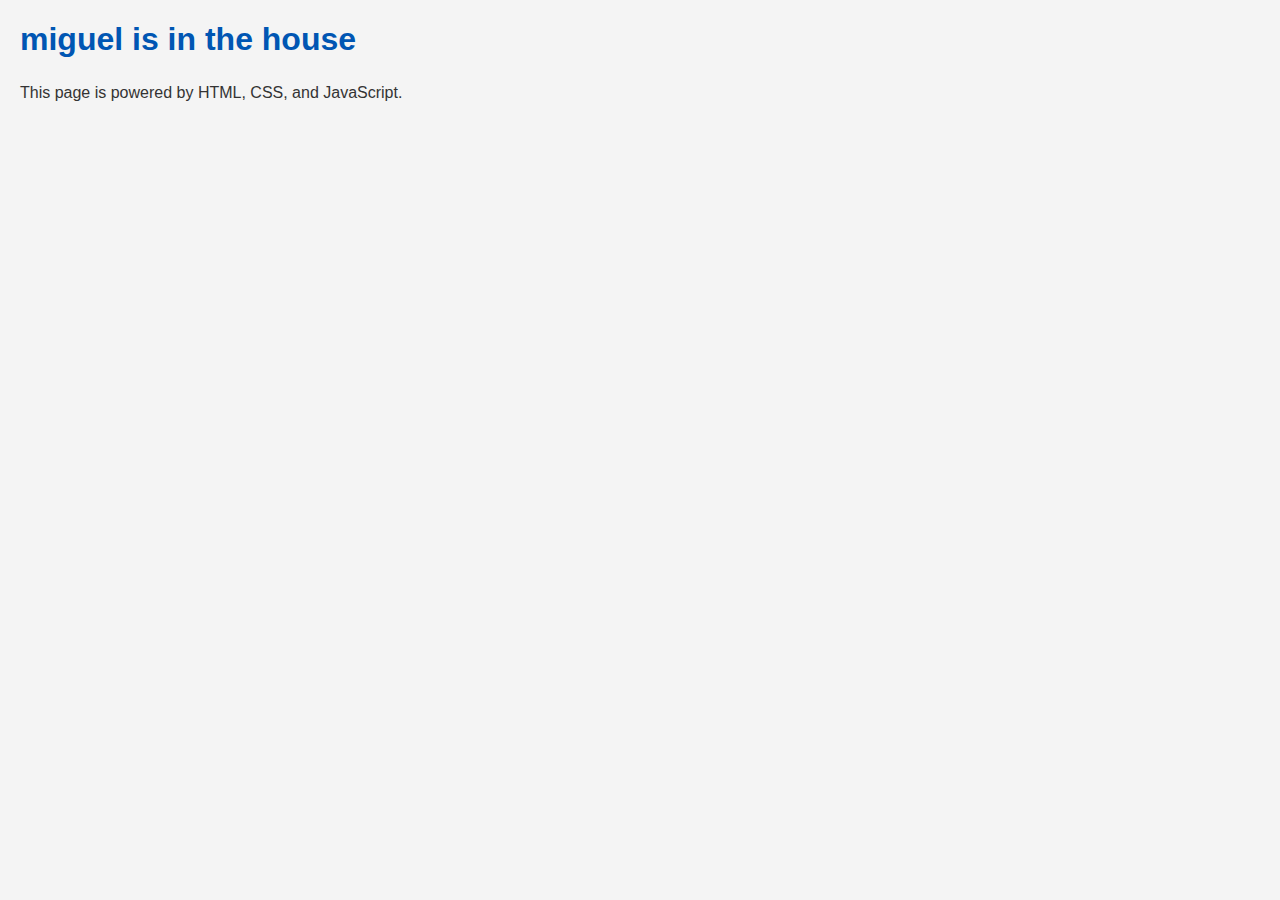
<file: w1/index.html>
<!DOCTYPE html>
<html lang="en">
<head>
    <meta charset="UTF-8">
    <meta name="viewport" content="width=device-width, initial-scale=1.0">
    <link rel="stylesheet" href="style.css">
    <script src="app.js"></script>
    <title>Document</title>
</head>
<body>
 <h1>miguel is in the house</h1>
 <p>This page is powered by HTML, CSS, and JavaScript.</p>
</body>
</html>
</file>
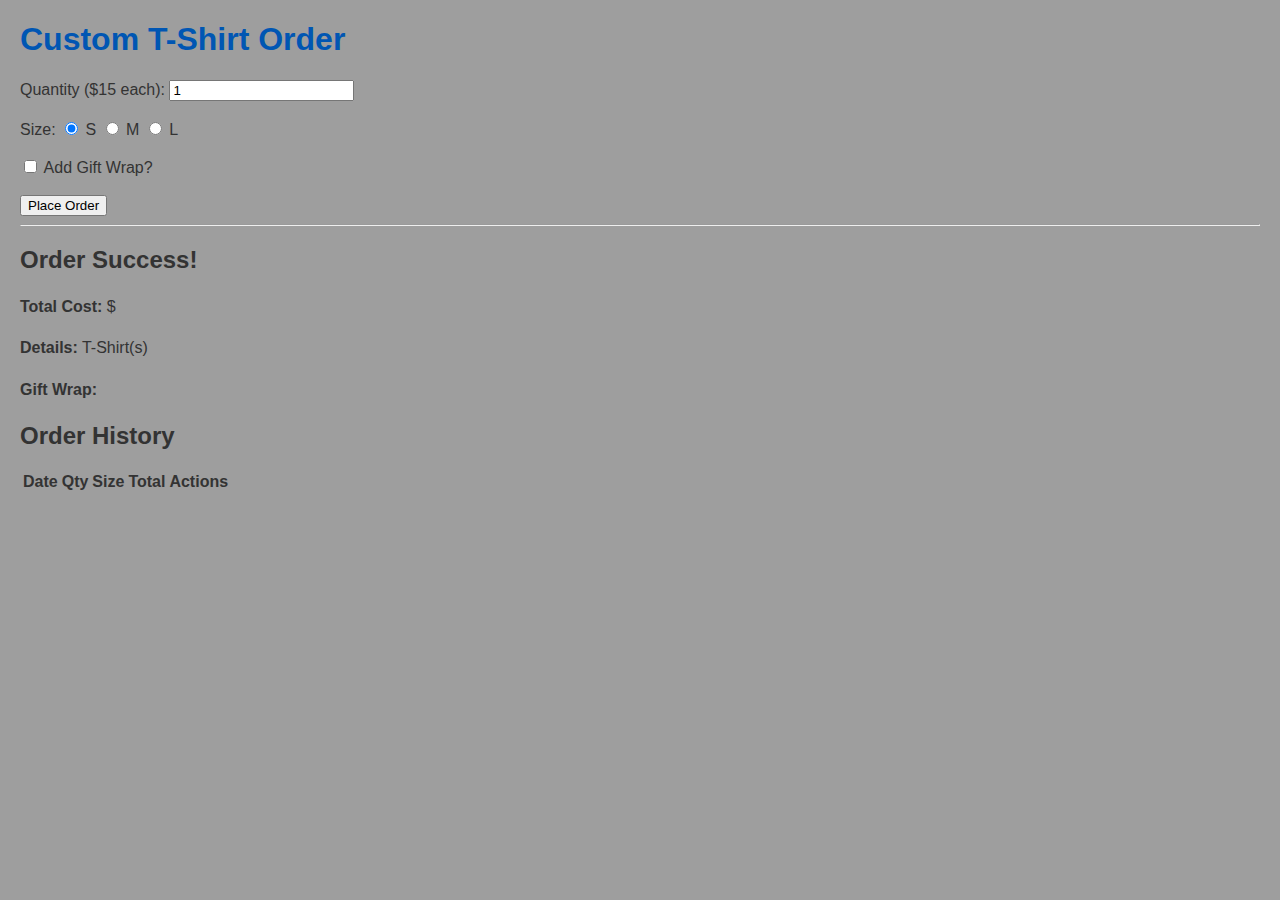
<file: w10/index.html>
<!DOCTYPE html>
<html lang="en">
<head>
    <meta charset="UTF-8">
    <meta name="viewport" content="width=device-width, initial-scale=1.0">
    <link rel="stylesheet" href="style.css">
    <script type="module" src="app.js" defer></script>
    <title>CRUD Complete</title>
</head>
<body>
    <h1>Custom T-Shirt Order</h1>
    
    <form id="orderForm">
        
        <label>Quantity ($15 each): 
            <input type="number" id="qty" value="1" min="1">
        </label>
        <br><br>

        <label>Size:</label>
        <label><input type="radio" name="size" value="Small" checked> S</label>
        <label><input type="radio" name="size" value="Medium"> M</label>
        <label><input type="radio" name="size" value="Large"> L</label>
        <br><br>

        <label>
            <input type="checkbox" id="giftwrap"> Add Gift Wrap?
        </label>
        <br><br>

        <button type="submit">Place Order</button>
        <input type="hidden" id="order-id">
    </form>

    <hr>
    
    <div id="orderSummary" style="display: 'block';">
        <h2>Order Success!</h2>
        <p><strong>Total Cost:</strong> $<span id="displayTotal"></span></p>
        <p><strong>Details:</strong> <span id="displayQty"></span> <span id="displaySize"></span> T-Shirt(s)</p>
        <p><strong>Gift Wrap:</strong> <span id="displayGift"></span></p>
    </div>
<div id="orderHistorySection">
    <h2>Order History</h2>
    <table id="orderTable">
        <thead>
            <tr>
                <th>Date</th>
                <th>Qty</th>
                <th>Size</th>
                <th>Total</th>
                <th>Actions</th>
            </tr>
        </thead>
        <tbody id="orderTableBody">
        </tbody>
    </table>
</div>
</body>
</file>
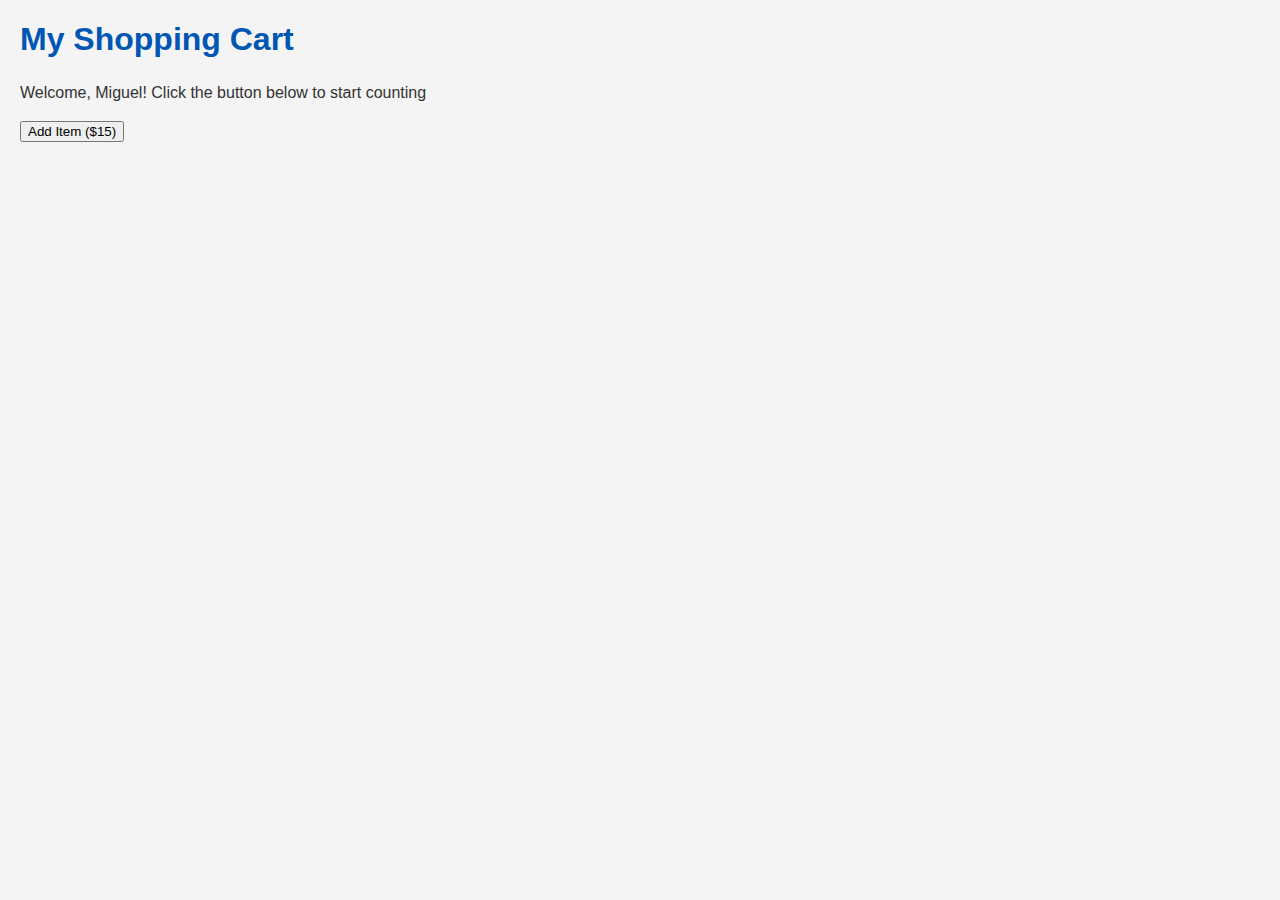
<file: w2/index.html>
<!DOCTYPE html>
<html lang="en">
<head>
    <meta charset="UTF-8">
    <meta name="viewport" content="width=device-width, initial-scale=1.0">
    <link rel="stylesheet" href="style.css">
    <script src="app.js" defer></script>
    <title>Week 2.1</title>
</head>
<body>
    <h1>My Shopping Cart</h1>
    
    <p id="total-display">Current Total: $0</p>
    
    <button id="add-item-btn">Add Item ($15)</button>
</body>
</file>
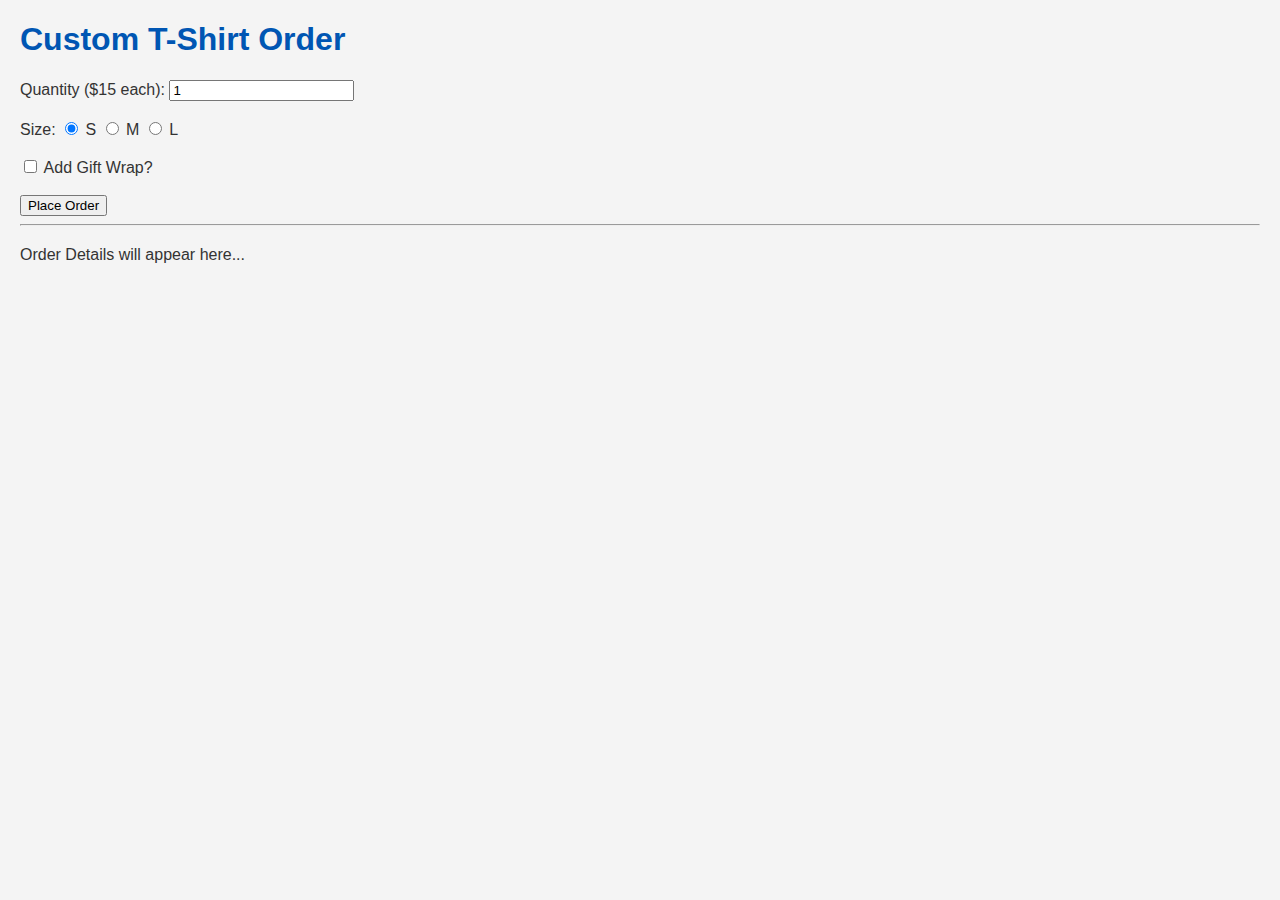
<file: w3/index.html>
<!DOCTYPE html>
<html lang="en">
<head>
    <meta charset="UTF-8">
    <meta name="viewport" content="width=device-width, initial-scale=1.0">
    <link rel="stylesheet" href="style.css">
    <script type="module" src="app.js" defer></script>
    <title>The Custom Order Form</title>
</head>
<body>
    <h1>Custom T-Shirt Order</h1>
    
    <form id="orderForm">
        
        <label>Quantity ($15 each): 
            <input type="number" id="qty" value="1" min="1">
        </label>
        <br><br>

        <label>Size:</label>
        <label><input type="radio" name="size" value="Small" checked> S</label>
        <label><input type="radio" name="size" value="Medium"> M</label>
        <label><input type="radio" name="size" value="Large"> L</label>
        <br><br>

        <label>
            <input type="checkbox" id="giftwrap"> Add Gift Wrap?
        </label>
        <br><br>

        <button type="submit">Place Order</button>
    </form>

    <hr>
    
    <div id="ordersummary">
        <p>Order Details will appear here...</p>
    </div>
</body>
</file>
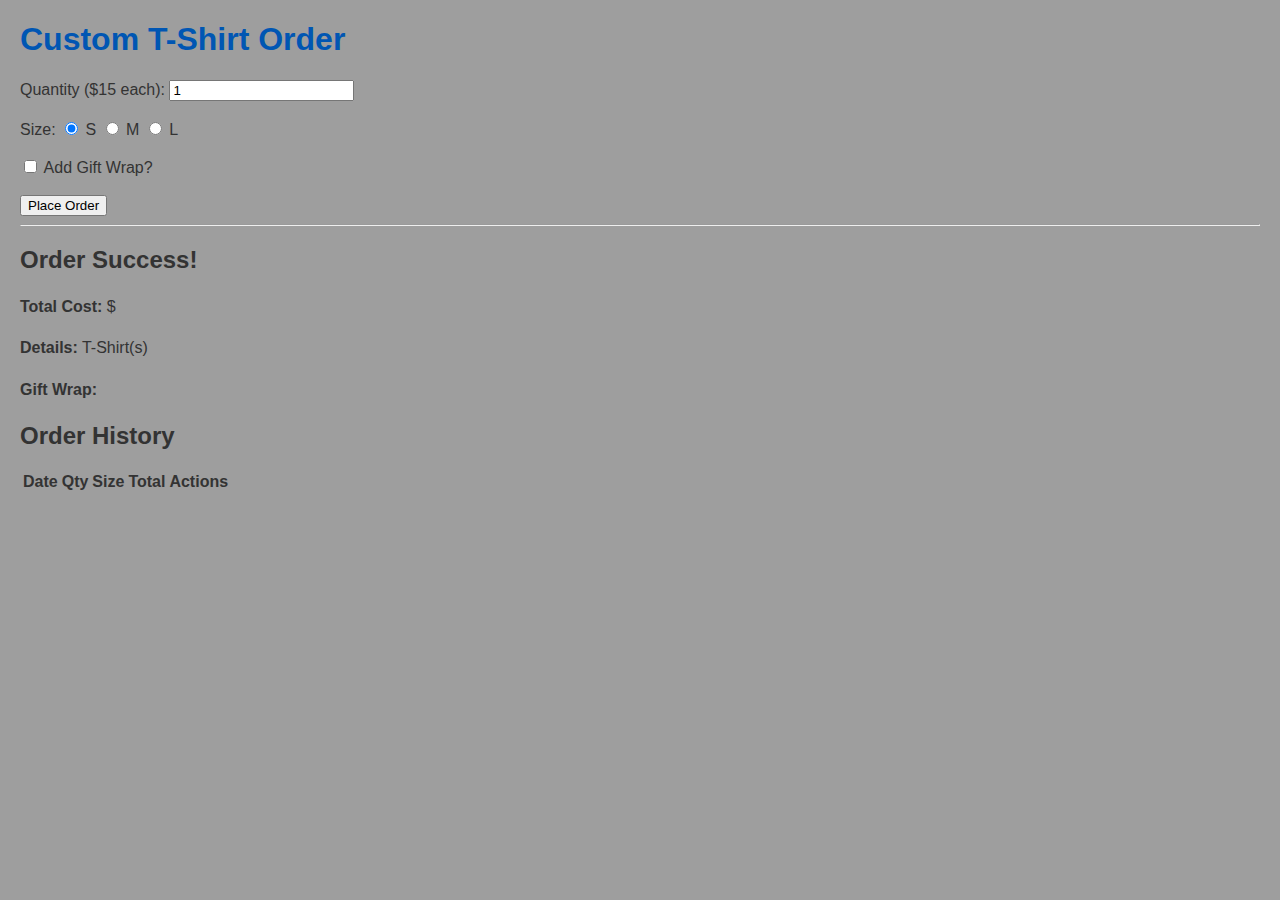
<file: w6/index.html>
<!DOCTYPE html>
<html lang="en">
<head>
    <meta charset="UTF-8">
    <meta name="viewport" content="width=device-width, initial-scale=1.0">
    <link rel="stylesheet" href="style.css">
    <script type="module" src="app.js" defer></script>
    <title>Order History Table</title>
</head>
<body>
    <h1>Custom T-Shirt Order</h1>
    
    <form id="orderForm">
        
        <label>Quantity ($15 each): 
            <input type="number" id="qty" value="1" min="1">
        </label>
        <br><br>

        <label>Size:</label>
        <label><input type="radio" name="size" value="Small" checked> S</label>
        <label><input type="radio" name="size" value="Medium"> M</label>
        <label><input type="radio" name="size" value="Large"> L</label>
        <br><br>

        <label>
            <input type="checkbox" id="giftwrap"> Add Gift Wrap?
        </label>
        <br><br>

        <button type="submit">Place Order</button>
    </form>

    <hr>
    
    <div id="orderSummary" style="display: 'block';">
        <h2>Order Success!</h2>
        <p><strong>Total Cost:</strong> $<span id="displayTotal"></span></p>
        <p><strong>Details:</strong> <span id="displayQty"></span> <span id="displaySize"></span> T-Shirt(s)</p>
        <p><strong>Gift Wrap:</strong> <span id="displayGift"></span></p>
    </div>
<div id="orderHistorySection">
    <h2>Order History</h2>
    <table id="orderTable">
        <thead>
            <tr>
                <th>Date</th>
                <th>Qty</th>
                <th>Size</th>
                <th>Total</th>
                <th>Actions</th>
            </tr>
        </thead>
        <tbody id="orderTableBody">
        </tbody>
    </table>
</div>
</body>
</file>
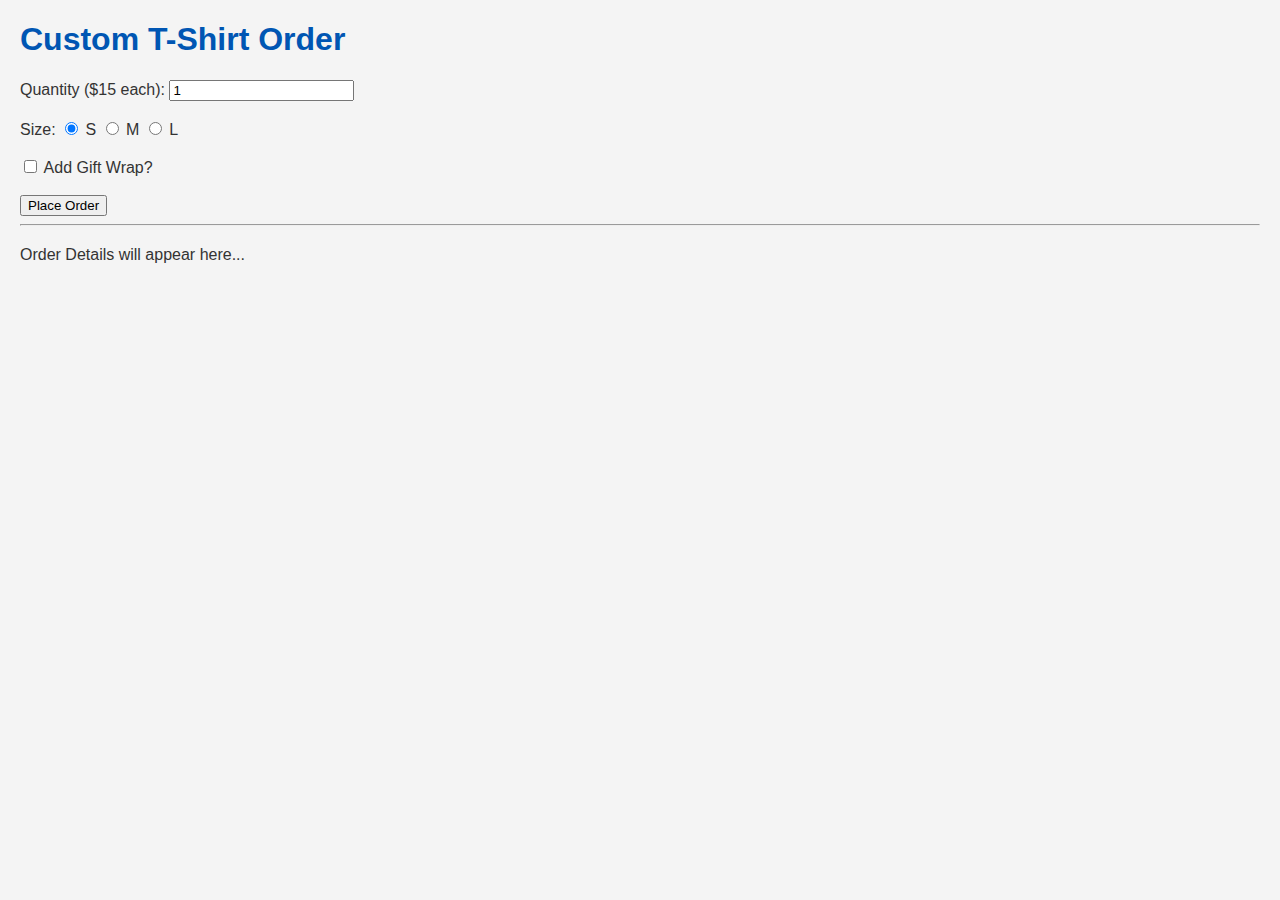
<file: w6a/index.html>
<!DOCTYPE html>
<html lang="en">
<head>
    <meta charset="UTF-8">
    <meta name="viewport" content="width=device-width, initial-scale=1.0">
    <link rel="stylesheet" href="style.css">
    <script type="module" src="app.js" defer></script>
    <title>Persistent Orders</title>
</head>
<body>
    <h1>Custom T-Shirt Order</h1>
    
    <form id="orderForm">
        
        <label>Quantity ($15 each): 
            <input type="number" id="qty" value="1" min="1">
        </label>
        <br><br>

        <label>Size:</label>
        <label><input type="radio" name="size" value="Small" checked> S</label>
        <label><input type="radio" name="size" value="Medium"> M</label>
        <label><input type="radio" name="size" value="Large"> L</label>
        <br><br>

        <label>
            <input type="checkbox" id="giftwrap"> Add Gift Wrap?
        </label>
        <br><br>

        <button type="submit">Place Order</button>
    </form>

    <hr>
    
    <div id="ordersummary">
        <p>Order Details will appear here...</p>
    </div>
</body>
</file>
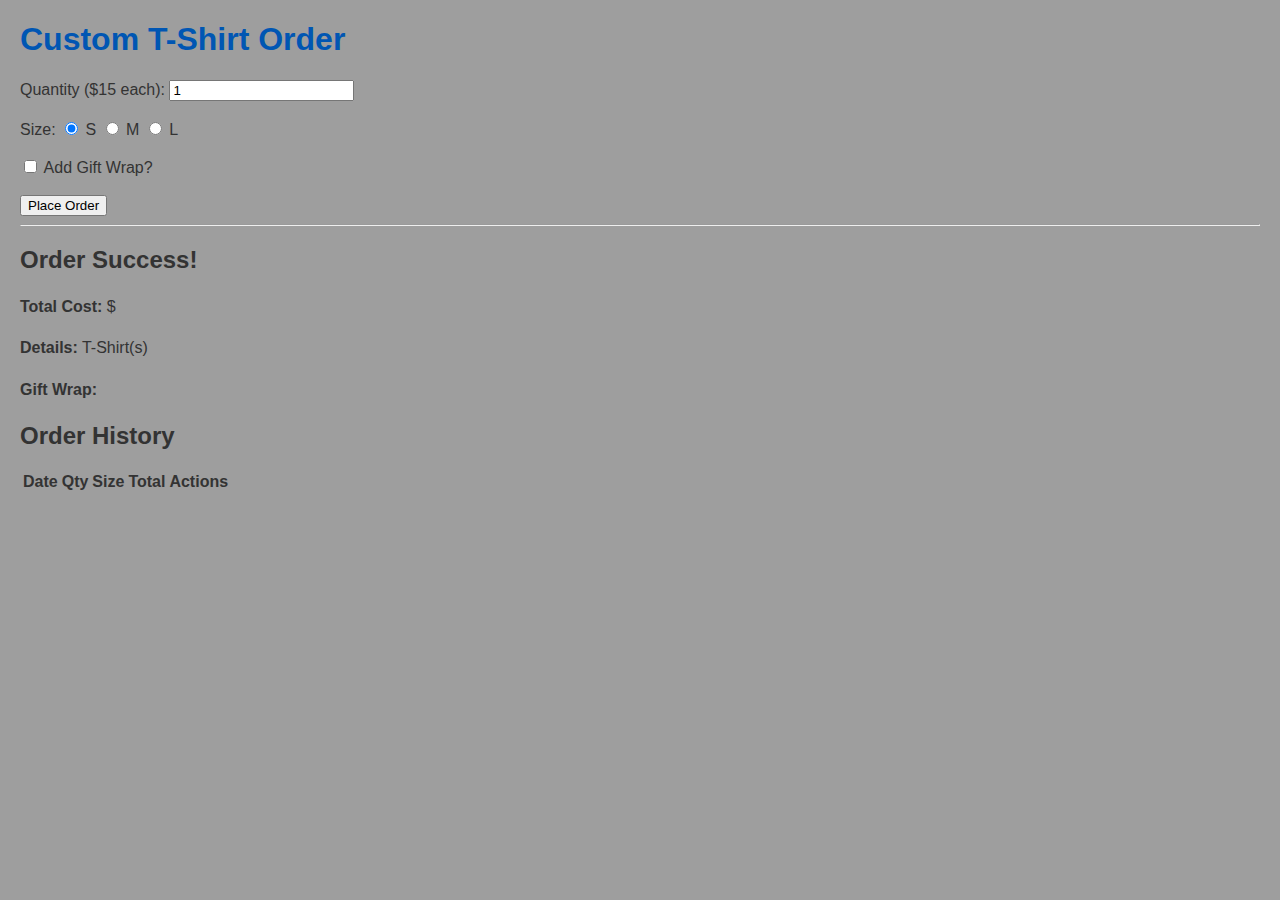
<file: w8/index.html>
<!DOCTYPE html>
<html lang="en">
<head>
    <meta charset="UTF-8">
    <meta name="viewport" content="width=device-width, initial-scale=1.0">
    <link rel="stylesheet" href="style.css">
    <script type="module" src="app.js" defer></script>
    <title>Wiring the Dashboard</title>
</head>
<body>
    <h1>Custom T-Shirt Order</h1>
    
    <form id="orderForm">
        
        <label>Quantity ($15 each): 
            <input type="number" id="qty" value="1" min="1">
        </label>
        <br><br>

        <label>Size:</label>
        <label><input type="radio" name="size" value="Small" checked> S</label>
        <label><input type="radio" name="size" value="Medium"> M</label>
        <label><input type="radio" name="size" value="Large"> L</label>
        <br><br>

        <label>
            <input type="checkbox" id="giftwrap"> Add Gift Wrap?
        </label>
        <br><br>

        <button type="submit">Place Order</button>
    </form>

    <hr>
    
    <div id="orderSummary" style="display: 'block';">
        <h2>Order Success!</h2>
        <p><strong>Total Cost:</strong> $<span id="displayTotal"></span></p>
        <p><strong>Details:</strong> <span id="displayQty"></span> <span id="displaySize"></span> T-Shirt(s)</p>
        <p><strong>Gift Wrap:</strong> <span id="displayGift"></span></p>
    </div>
<div id="orderHistorySection">
    <h2>Order History</h2>
    <table id="orderTable">
        <thead>
            <tr>
                <th>Date</th>
                <th>Qty</th>
                <th>Size</th>
                <th>Total</th>
                <th>Actions</th>
            </tr>
        </thead>
        <tbody id="orderTableBody">
        </tbody>
    </table>
</div>
</body>
</file>
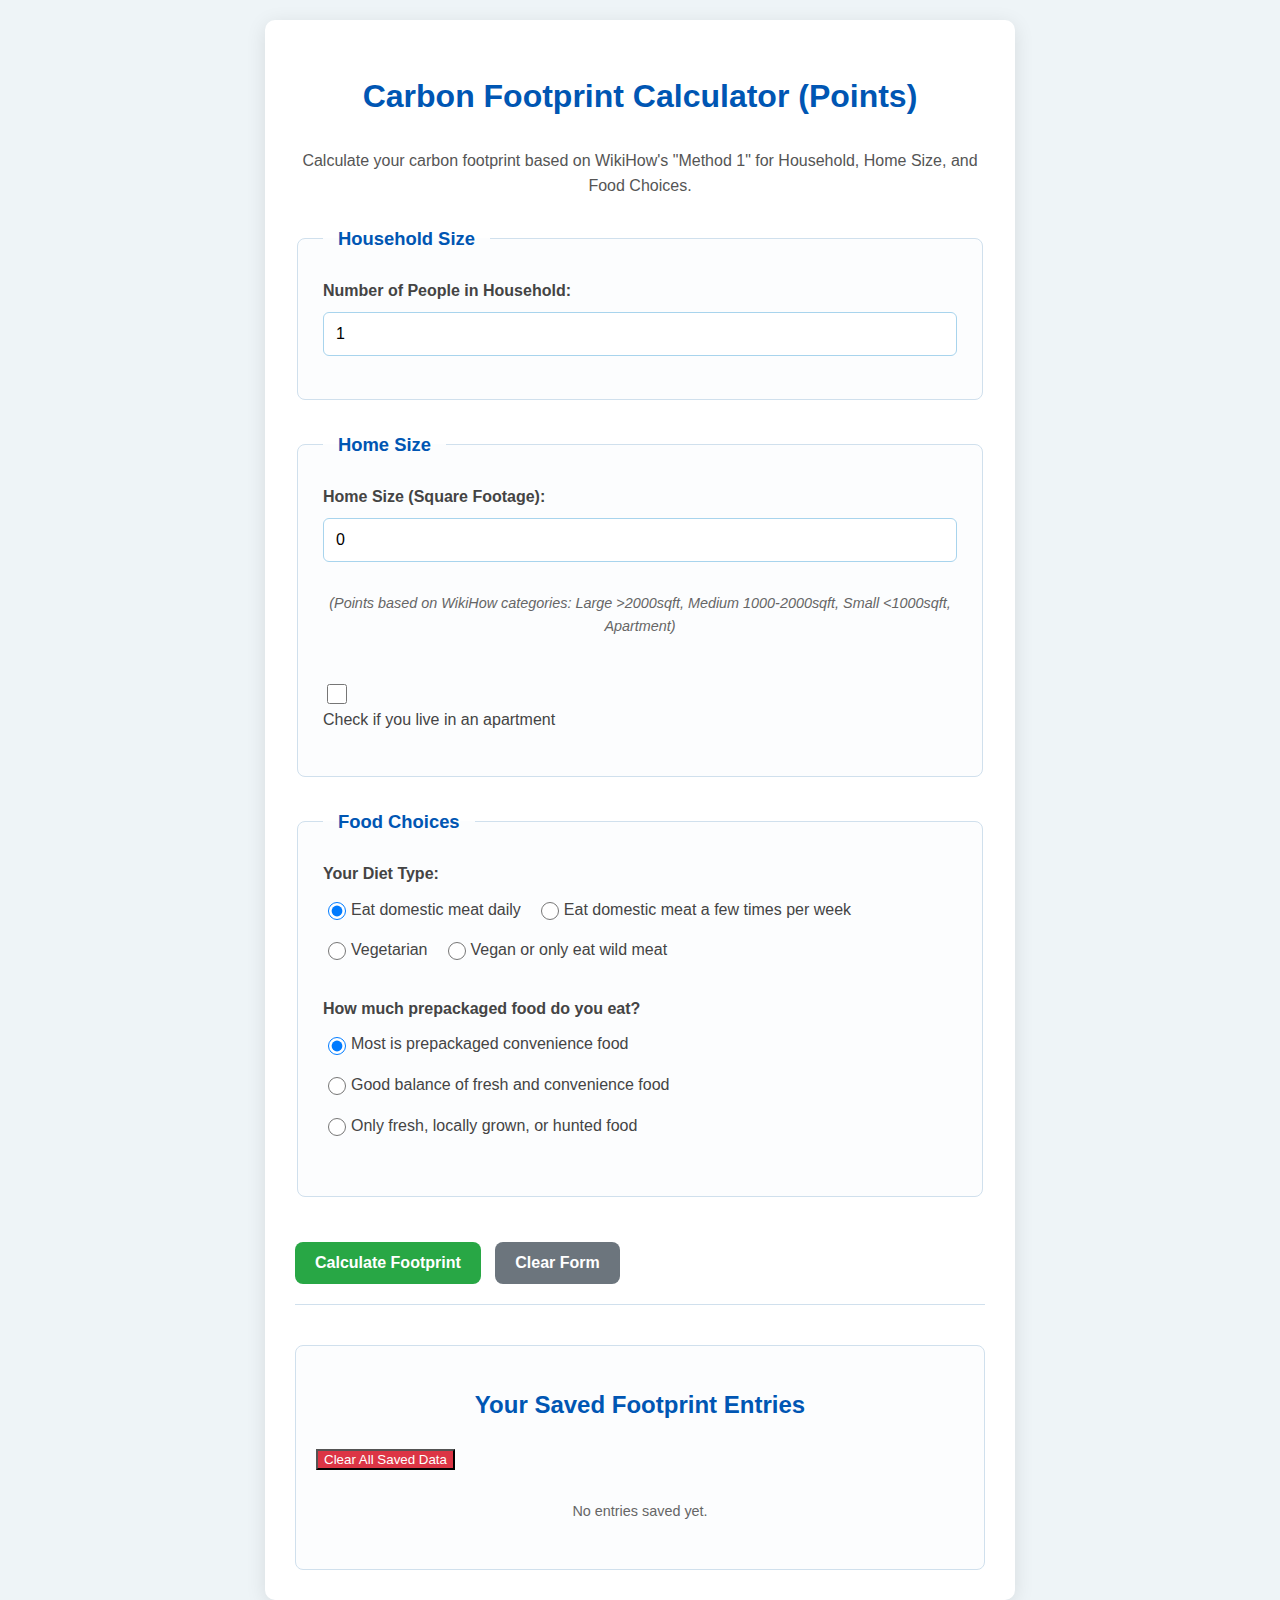
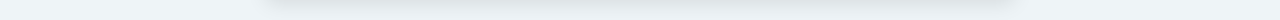
<file: w8a/index.html>
<!DOCTYPE html>
    <html lang="en">
    <head>
        <meta charset="UTF-8">
        <meta name="viewport" content="width=device-width, initial-scale=1.0">
        <title>Carbon Footprint Calculator UI</title>
        <!-- updating script tag to add type=module -->
        <script type="module" src="app.js" defer></script>
        <link rel="stylesheet" href="style.css">
        </head>
    <body>
        <main class="container">
            <h1>Carbon Footprint Calculator (Points)</h1>
            <p>Calculate your carbon footprint based on WikiHow's "Method 1" for Household, Home Size, and Food Choices.</p>

            <form id="carbonFootprintForm">
                <input type="hidden" id="entryId"> 
                <fieldset>
                    <legend>Household Size</legend>
                    <div class="form-group">
                        <label for="householdMembers">Number of People in Household:</label>
                        <input type="number" id="householdMembers" min="1" value="1" placeholder="e.g., 2">
                    </div>
                </fieldset>

                <fieldset>
                    <legend>Home Size</legend>
                    <div class="form-group">
                        <label for="homeSquareFootage">Home Size (Square Footage):</label>
                        <input type="number" id="homeSquareFootage" min="0" value="0" placeholder="e.g., 1500">
                        <p class="note"><em>(Points based on WikiHow categories: Large &gt;2000sqft, Medium 1000-2000sqft, Small &lt;1000sqft, Apartment)</em></p>
                    </div>
                    <div class="form-group checkbox-group">
                        <input type="checkbox" id="isApartment">
                        <label for="isApartment">Check if you live in an apartment</label>
                    </div>
                </fieldset>

             <fieldset>
                <legend>Food Choices</legend>
                <div class="form-group">
                    <p class="radio-group-heading">Your Diet Type:</p>
                    <div class="radio-group">
                        <label for="dietMeatHeavy">
                            <input type="radio" id="dietMeatHeavy" name="dietType" value="meatHeavy" checked>
                            Eat domestic meat daily
                        </label>
                        <label for="dietAverage">
                            <input type="radio" id="dietAverage" name="dietType" value="average">
                            Eat domestic meat a few times per week
                        </label>
                        <label for="dietVegetarian">
                            <input type="radio" id="dietVegetarian" name="dietType" value="vegetarian">
                            Vegetarian
                        </label>
                        <label for="dietVegan">
                            <input type="radio" id="dietVegan" name="dietType" value="vegan">
                            Vegan or only eat wild meat
                        </label>
                    </div>
                </div>
                
                <div class="form-group">
                    <p class="radio-group-heading">How much prepackaged food do you eat?</p>
                    <div class="radio-group">
                        <label for="foodPrepackaged">
                            <input type="radio" id="foodPrepackaged" name="foodPackaging" value="prepackaged" checked>
                            Most is prepackaged convenience food
                        </label>
                        <label for="foodBalanced">
                            <input type="radio" id="foodBalanced" name="foodPackaging" value="balanced">
                            Good balance of fresh and convenience food
                        </label>
                        <label for="foodFresh">
                            <input type="radio" id="foodFresh" name="foodPackaging" value="fresh">
                            Only fresh, locally grown, or hunted food
                        </label>
                    </div>
                </div>
            </fieldset>

                <button type="submit" id="submitButton">Calculate Footprint</button>
                <button type="button" id="clearFormButton" class="secondary-button">Clear Form</button>
            </form>

            <section id="results" class="results-container" style="display: none;">
                <h2>Current Entry's Footprint:</h2>
                <p id="totalFootprint" class="highlight-total">0 Points</p>
                <div id="breakdown">
                    <h3>Breakdown:</h3>
                    <ul>
                        <li id="householdFootprint">Household Size: 0 Points</li>
                        <li id="homeSizeFootprint">Home Size: 0 Points</li>
                        <li id="foodDietFootprint">Food Diet: 0 Points</li>
                        <li id="foodPackagingFootprint">Food Packaging: 0 Points</li>
                    </ul>
                </div>
                <p class="note"><em>Note: Calculations are based directly on the point system outlined in WikiHow's "Method 1."</em></p>
            </section>
            <section class="table-container">
                <h2>Your Saved Footprint Entries</h2>
                <button type="button" id="clearAllDataButton" class="danger-button" style="display: block;">Clear All Saved
                    Data</button>
                <table id="footprintTable" style="display:none;">
                    <thead>
                        <tr>
                            <th>Date</th>
                            <th>HH Size</th>
                            <th>Home Size</th>
                            <th>Diet</th>
                            <th>Food Pkg.</th>
                            <th>Total Points</th>
                            <th>Actions</th> <!-- For Edit/Delete buttons (will be added later) -->
                        </tr>
                    </thead>
                    <tbody>
                        <!-- Table rows will be rendered here by JavaScript -->
                    </tbody>
                </table>
                <p id="noEntriesMessage" class="note" style="display:block;">No entries saved yet.</p>
            </section>
            </main>

    </body>
    </html>
</file>
<file: w1/style.css>
body {
    font-family: Arial, sans-serif;
    margin: 20px;
    background-color: #f4f4f4; /* A light grey background */
    color: #333;
}

h1 {
    color: #0056b3;
}

p {
    line-height: 1.6;
}
</file>
<file: w10/style.css>
body {
    font-family: Arial, sans-serif;
    margin: 20px;
    background-color: #9e9e9e; /* A light grey background */
    color: #333;
}

h1 {
    color: #0056b3;
}

p {
    line-height: 1.6;
}
.container {
   max-width: 800px;
   margin: 0 auto; /* Center the content */
   padding: 15px;
   background-color: #ffffff;
   box-shadow: 0 2px 5px rgba(0,0,0,0.1);
   border-radius: 8px;
}
</file>
<file: w2/style.css>
body {
    font-family: Arial, sans-serif;
    margin: 20px;
    background-color: #f4f4f4; /* A light grey background */
    color: #333;
}

h1 {
    color: #0056b3;
}

p {
    line-height: 1.6;
}
.container {
   max-width: 800px;
   margin: 0 auto; /* Center the content */
   padding: 15px;
   background-color: #ffffff;
   box-shadow: 0 2px 5px rgba(0,0,0,0.1);
   border-radius: 8px;
}
</file>
<file: w3/style.css>
body {
    font-family: Arial, sans-serif;
    margin: 20px;
    background-color: #f4f4f4; /* A light grey background */
    color: #333;
}

h1 {
    color: #0056b3;
}

p {
    line-height: 1.6;
}
.container {
   max-width: 800px;
   margin: 0 auto; /* Center the content */
   padding: 15px;
   background-color: #ffffff;
   box-shadow: 0 2px 5px rgba(0,0,0,0.1);
   border-radius: 8px;
}
</file>
<file: w6/style.css>
body {
    font-family: Arial, sans-serif;
    margin: 20px;
    background-color: #9e9e9e; /* A light grey background */
    color: #333;
}

h1 {
    color: #0056b3;
}

p {
    line-height: 1.6;
}
.container {
   max-width: 800px;
   margin: 0 auto; /* Center the content */
   padding: 15px;
   background-color: #ffffff;
   box-shadow: 0 2px 5px rgba(0,0,0,0.1);
   border-radius: 8px;
}
</file>
<file: w6a/style.css>
body {
    font-family: Arial, sans-serif;
    margin: 20px;
    background-color: #f4f4f4; /* A light grey background */
    color: #333;
}

h1 {
    color: #0056b3;
}

p {
    line-height: 1.6;
}
.container {
   max-width: 800px;
   margin: 0 auto; /* Center the content */
   padding: 15px;
   background-color: #ffffff;
   box-shadow: 0 2px 5px rgba(0,0,0,0.1);
   border-radius: 8px;
}
</file>
<file: w8/style.css>
body {
    font-family: Arial, sans-serif;
    margin: 20px;
    background-color: #9e9e9e; /* A light grey background */
    color: #333;
}

h1 {
    color: #0056b3;
}

p {
    line-height: 1.6;
}
.container {
   max-width: 800px;
   margin: 0 auto; /* Center the content */
   padding: 15px;
   background-color: #ffffff;
   box-shadow: 0 2px 5px rgba(0,0,0,0.1);
   border-radius: 8px;
}
</file>
<file: w8a/style.css>
body {
    font-family: 'Segoe UI', Tahoma, Geneva, Verdana, sans-serif; /* Sets the preferred font family for the body text. */
    background-color: #eef4f7; /* Defines the background color of the entire page. */
    color: #333; /* Sets the default text color for the body. */
    line-height: 1.6; /* Adjusts the spacing between lines of text for readability. */
    margin: 0; /* Removes default browser margin around the body. */
    padding: 20px; /* Adds padding around the content within the body. */
    display: flex; /* Establishes a flex container for direct children. */
    justify-content: center; /* Horizontally centers content within the body. */
    align-items: flex-start; /* Aligns items to the start of the cross axis (top for column flex). */
    min-height: 100vh; /* Ensures the body takes at least the full height of the viewport. */
}

.container {
    background-color: #ffffff; /* Sets the background color of the container. */
    padding: 30px; /* Adds padding inside the container. */
    border-radius: 10px; /* Rounds the corners of the container. */
    box-shadow: 0 4px 20px rgba(0, 0, 0, 0.1); /* Applies a subtle shadow to the container. */
    width: 100%; /* Makes the container take up the full available width. */
    max-width: 750px; /* Limits the maximum width of the container. */
    box-sizing: border-box; /* Includes padding and border in the element's total width and height. */
}

h1, h2, h3 {
    color: #0056b3; /* Sets the text color for all heading levels. */
    text-align: center; /* Centers the text within the headings. */
    margin-bottom: 25px; /* Adds space below the headings. */
}

p {
    text-align: center; /* Centers the text within paragraphs. */
    margin-bottom: 25px; /* Adds space below the paragraphs. */
    color: #555; /* Sets the text color for paragraphs. */
}

form {
    margin-top: 20px; /* Adds space above the form. */
    padding-bottom: 20px; /* Adds padding to the bottom of the form. */
    border-bottom: 1px solid #d0e0ed; /* Adds a bottom border to the form. */
    margin-bottom: 20px; /* Adds space below the form. */
}

fieldset {
    border: 1px solid #d0e0ed; /* Sets the border for fieldsets. */
    border-radius: 8px; /* Rounds the corners of the fieldsets. */
    padding: 25px; /* Adds padding inside the fieldsets. */
    margin-bottom: 30px; /* Adds space below the fieldsets. */
    background-color: #fcfdfe; /* Sets the background color of the fieldsets. */
}

legend {
    font-weight: bold; /* Makes the legend text bold. */
    color: #0056b3; /* Sets the text color for the legend. */
    padding: 0 15px; /* Adds horizontal padding around the legend text. */
    font-size: 1.15em; /* Increases the font size of the legend. */
}

.form-group {
    margin-bottom: 18px; /* Adds space below each form group. */
    display: flex; /* Establishes a flex container for children. */
    flex-direction: column; /* Stacks children vertically within the form group. */
}

.form-group label {
    margin-bottom: 8px; /* Adds space below labels within form groups. */
    font-weight: 600; /* Makes the label text semibold. */
    color: #444; /* Sets the text color for labels. */
}

/* NEW: Styling for headings within radio groups */
.radio-group-heading {
    text-align: left; /* Aligns the text of these headings to the left. */
    font-weight: 600; /* Makes the heading text semibold. */
    color: #444; /* Sets the text color for the radio group headings. */
    margin-bottom: 10px; /* Adds space below the radio group heading. */
    margin-top: 0; /* Removes any default top margin for the heading. */
}

.form-group input[type="number"] {
    width: 100%; /* Makes the number input take up full width. */
    padding: 12px; /* Adds padding inside the number input. */
    border: 1px solid #a8d4ed; /* Sets the border for the number input. */
    border-radius: 6px; /* Rounds the corners of the number input. */
    box-sizing: border-box; /* Includes padding and border in the input's total width and height. */
    font-size: 1em; /* Sets the font size for the number input. */
    transition: border-color 0.3s ease, box-shadow 0.3s ease; /* Adds smooth transitions for border and shadow on interaction. */
}

.form-group input[type="number"]:focus {
    border-color: #007bff; /* Changes border color on focus. */
    box-shadow: 0 0 0 3px rgba(0, 123, 255, 0.25); /* Adds a blue glow shadow on focus. */
    outline: none; /* Removes the default browser outline on focus. */
}

.radio-group {
    display: flex; /* Establishes a flex container for radio buttons. */
    flex-direction: row; /* Arranges radio buttons horizontally. */
    flex-wrap: wrap; /* Allows radio buttons to wrap to the next line if space is insufficient. */
    gap: 15px; /* Adds space between radio buttons. */
    margin-top: 0; /* Removes any default top margin for the group. */
    margin-bottom: 15px; /* Adds space below the radio group. */
}

.radio-group label {
    font-weight: normal; /* Overrides default bolding for labels within radio groups. */
    margin-bottom: 0; /* Removes default bottom margin for labels within radio groups. */
    cursor: pointer; /* Changes cursor to a pointer when hovering over the label. */
    display: flex; /* Makes the label itself a flex container. */
    align-items: center; /* Vertically aligns the radio input and its text within the label. */
}

.radio-group input[type="radio"] {
    margin-right: 5px; /* Adds space between the radio button and its associated text. */
    width: 18px; /* Sets the width of the radio button. */
    height: 18px; /* Sets the height of the radio button. */
    accent-color: #007bff; /* Changes the color of the radio button itself. */
}

/* Updated checkbox-group style */
.checkbox-group label { /* Applies flex properties to the label itself for checkboxes. */
    font-weight: normal; /* Overrides default bolding for labels within checkbox groups. */
    margin-bottom: 0; /* Removes default bottom margin for labels within checkbox groups. */
    cursor: pointer; /* Changes cursor to a pointer when hovering over the label. */
    display: flex; /* Makes the label itself a flex container. */
    align-items: center; /* Vertically aligns the checkbox input and its text within the label. */
}
.checkbox-group input[type="checkbox"] {
    margin-right: 12px; /* Adds space between the checkbox and its associated text. */
    width: 20px; /* Sets the width of the checkbox. */
    height: 20px; /* Sets the height of the checkbox. */
    accent-color: #007bff; /* Changes the color of the checkbox itself. */
}

button[type="submit"], .secondary-button {
    display: inline-block; /* Makes buttons block-level but allows them to sit inline. */
    padding: 12px 20px; /* Adds padding inside the buttons. */
    border: none; /* Removes the default button border. */
    border-radius: 8px; /* Rounds the corners of the buttons. */
    font-size: 1em; /* Sets the font size for button text. */
    font-weight: bold; /* Makes button text bold. */
    cursor: pointer; /* Changes cursor to a pointer when hovering over buttons. */
    transition: background-color 0.3s ease, transform 0.2s ease; /* Adds smooth transitions for background and transform on interaction. */
    margin-top: 15px; /* Adds space above the buttons. */
    margin-right: 10px; /* Adds space to the right of the buttons. */
}

button[type="submit"] {
    background-color: #28a745; /* Sets the background color for the submit button (green). */
    color: white; /* Sets the text color for the submit button. */
    width: auto; /* Allows the button to size based on its content. */
}

button[type="submit"]:hover {
    background-color: #218838; /* Darkens the background color on hover. */
    transform: translateY(-2px); /* Lifts the button slightly on hover. */
}

button[type="submit"]:active {
    background-color: #1e7e34; /* Further darkens the background color when clicked. */
    transform: translateY(0); /* Resets the button position when actively clicked. */
}

.secondary-button {
    background-color: #6c757d; /* Sets the background color for secondary buttons (gray). */
    color: white; /* Sets the text color for secondary buttons. */
}

.secondary-button:hover {
    background-color: #5a6268; /* Darkens the background color of secondary buttons on hover. */
    transform: translateY(-2px); /* Lifts the secondary button slightly on hover. */
}

.results-container {
    margin-top: 40px; /* Adds space above the results container. */
    padding: 30px; /* Adds padding inside the results container. */
    border: 1px solid #b3e0ff; /* Sets the border for the results container. */
    border-radius: 10px; /* Rounds the corners of the results container. */
    background-color: #e6f7ff; /* Sets the background color of the results container. */
    text-align: center; /* Centers the text within the results container. */
    box-shadow: inset 0 1px 5px rgba(0, 0, 0, 0.05); /* Applies a subtle inner shadow to the results container. */
}

.highlight-total {
    font-size: 2.5em; /* Increases the font size for the total highlight. */
    font-weight: bolder; /* Makes the total highlight text bolder. */
    color: #007bff; /* Sets the color for the total highlight. */
    margin-top: 15px; /* Adds space above the total highlight. */
    margin-bottom: 25px; /* Adds space below the total highlight. */
    display: block; /* Makes the total highlight a block-level element. */
}

#breakdown {
    text-align: left; /* Aligns text within the breakdown section to the left. */
    margin-top: 25px; /* Adds space above the breakdown section. */
    border-top: 1px dashed #cceeff; /* Adds a dashed top border to the breakdown section. */
    padding-top: 20px; /* Adds padding above the content within the breakdown section. */
}

#breakdown h3 {
    text-align: left; /* Aligns headings within the breakdown section to the left. */
    margin-bottom: 15px; /* Adds space below headings within the breakdown section. */
    color: #0056b3; /* Sets the color for headings within the breakdown section. */
}

#breakdown ul {
    list-style-type: disc; /* Uses disc bullets for unordered lists within breakdown. */
    padding-left: 25px; /* Adds left padding for the list items. */
    margin: 0; /* Removes default margins for the list. */
}

#breakdown ul li {
    margin-bottom: 10px; /* Adds space below each list item. */
    font-size: 1.1em; /* Increases the font size of list items. */
    color: #333; /* Sets the text color for list items. */
}

.note {
    font-size: 0.9em; /* Reduces the font size for notes. */
    color: #666; /* Sets a muted color for notes. */
    margin-top: 30px; /* Adds space above the notes. */
    text-align: center; /* Centers the text within notes. */
}
.table-container {
    margin-top: 40px;
    overflow-x: auto;
    border: 1px solid #d0e0ed;
    border-radius: 8px;
    padding: 20px;
    background-color: #fcfdfe;
}

#footprintTable {
    width: 100%;
    border-collapse: collapse;
    margin-top: 20px;
    background-color: #ffffff;
    box-shadow: 0 2px 10px rgba(0, 0, 0, 0.05);
}

#footprintTable th,
#footprintTable td {
    border: 1px solid #e0e0e0;
    padding: 12px;
    text-align: left;
    vertical-align: middle;
}

#footprintTable th {
    background-color: #007bff;
    color: white;
    font-weight: bold;
    white-space: nowrap;
}

#footprintTable tbody tr:nth-child(even) {
    background-color: #f8f8f8;
}

#footprintTable tbody tr:hover {
    background-color: #eef4f7;
    cursor: default;
}


/* NEW: Action button styles (for Edit/Delete/Confirm/Cancel in table) */

.action-button {
    display: inline-block; 
    padding: 8px 12px;
    font-size: 0.85em;
    margin: 0 5px;
    border-radius: 5px;
    font-weight: bold;
    cursor: pointer;
    transition: background-color 0.3s ease, transform 0.2s ease;
    text-decoration: none; 
}


.action-button.edit {
    background-color: #007bff;
    color: white;
}

.action-button.edit:hover {
    background-color: #0056b3;
}

.action-button.delete {
    background-color: #dc3545;
    color: white;
}

.action-button.delete:hover {
    background-color: #c82333;
}

.action-button.confirm {
    background-color: #dc3545;
    color: white;
}

.action-button.confirm:hover {
    background-color: #c82333;
}

.action-button.cancel {
    background-color: #6c757d;
    color: white;
}

.action-button.cancel:hover {
    background-color: #5a6268;
}

.danger-button {
    background-color: #dc3545;
    color: white;
    margin-bottom: 20px;
}

.danger-button:hover {
    background-color: #c82333;
    transform: translateY(-2px);
}

.danger-button.confirm-state {
    background-color: #ffc107;
    color: #343a40;
}

.danger-button.confirm-state:hover {
    background-color: #e0a800;
}
/* Responsive adjustments */
@media (max-width: 768px) { /* Styles applied when the viewport width is 768px or less. */
    .container {
        padding: 25px; /* Reduces padding in the container on smaller screens. */
    }
    h1 {
        font-size: 1.8em; /* Reduces the font size of h1 on smaller screens. */
    }
    .highlight-total {
        font-size: 2em; /* Reduces the font size of the total highlight on smaller screens. */
    }
    button[type="submit"], .secondary-button {
        width: 100%; /* Makes buttons take full width on smaller screens. */
        margin-right: 0; /* Removes right margin for buttons. */
        margin-bottom: 10px; /* Adds bottom margin for stacked buttons. */
    }
    .radio-group {
        flex-direction: column; /* Stacks radio buttons vertically on smaller screens. */
        align-items: flex-start; /* Aligns stacked radio buttons to the left. */
    }
}

@media (max-width: 480px) { /* Styles applied when the viewport width is 480px or less. */
    .container {
        padding: 15px; /* Further reduces padding in the container on very small screens. */
    }
    h1 {
        font-size: 1.5em; /* Further reduces the font size of h1 on very small screens. */
    }
    legend {
        font-size: 1em; /* Reduces the font size of the legend on very small screens. */
    }
    fieldset {
        padding: 15px; /* Reduces padding inside fieldsets on very small screens. */
    }
    .highlight-total {
        font-size: 1.8em; /* Further reduces the font size of the total highlight on very small screens. */
    }
    #breakdown ul {
        padding-left: 20px; /* Adjusts left padding for breakdown list on very small screens. */
    }
}
</file>
